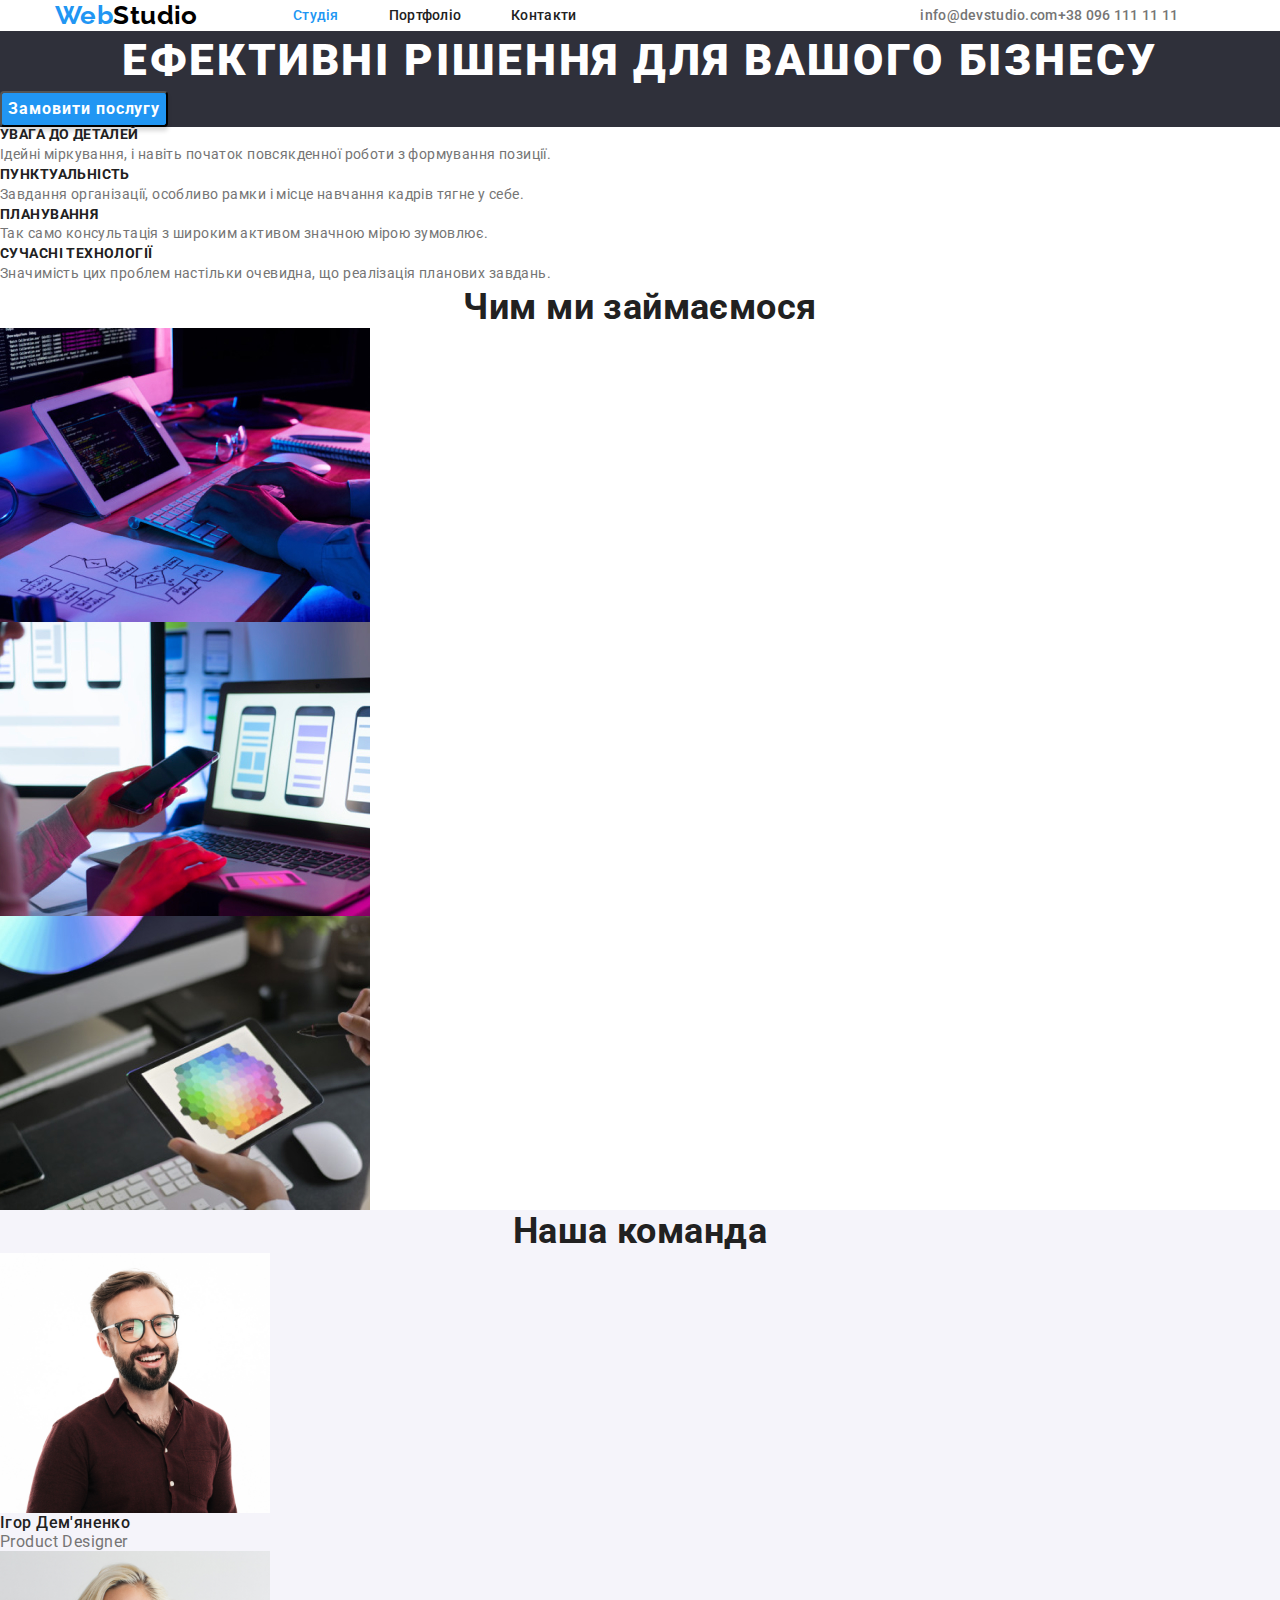
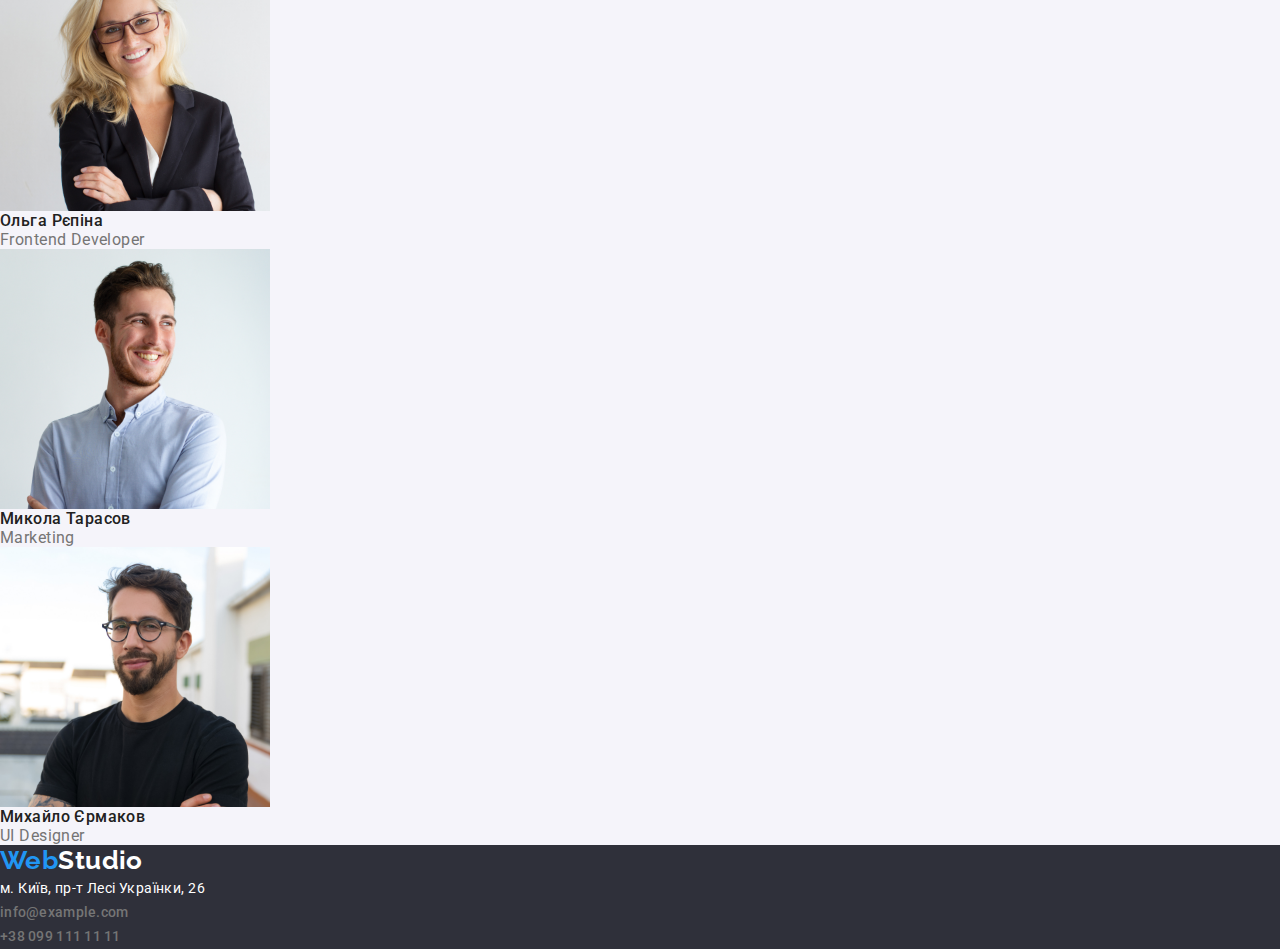
<file: index.html>
<!DOCTYPE html>
<html lang="en">
  <head>
    <meta charset="UTF-8" />
    <meta http-equiv="X-UA-Compatible" content="IE=edge" />
    <meta name="viewport" content="width=device-width, initial-scale=1.0" />
    <link rel="preconnect" href="https://fonts.googleapis.com" />
    <link rel="preconnect" href="https://fonts.gstatic.com" crossorigin />
    <link
      href="https://fonts.googleapis.com/css2?family=Raleway:wght@700&family=Roboto:wght@400;500;700;900&display=swap"
      rel="stylesheet"
    />
    <link
      rel="stylesheet"
      href="https://cdn.jsdelivr.net/npm/modern-normalize@1.1.0/modern-normalize.min.css"
    />
    <link rel="stylesheet" href="./styles/styles.css" />
    <title>Document</title>
  </head>
  <body>
    <header>
      <div class="container page-header-container">
        <nav class="page-navigation">
          <a class="logo link" href="./index.html">Web<span class="logo-word">Studio</span></a>
          <ul class="menu">
            <li><a class="nav-link current" href="./index.html">Студія</a></li>
            <li><a class="nav-link" href="./portfolio.html">Портфоліо</a></li>
            <li><a class="nav-link" href="">Контакти</a></li>
          </ul>
        </nav>
        <ul class="contacts-page">
          <li><a class="contacts" href="mailto:info@devstudio.com">info@devstudio.com</a></li>
          <li><a class="contacts" href="tel:+380961111111">+38 096 111 11 11</a></li>
        </ul>
      </div>
    </header>

    <main>
      <section class="head-block">
        <h1 class="head-title">Ефективні рішення для вашого бізнесу</h1>
        <button class="head-button" type="button">Замовити послугу</button>
      </section>

      <section class="advantage">
        <h2 class="hide">Наші переваги</h2>
        <ul class="advantage-list">
          <li>
            <h3>Увага до деталей</h3>
            <p>Ідейні міркування, і навіть початок повсякденної роботи з формування позиції.</p>
          </li>
          <li>
            <h3>Пунктуальність</h3>
            <p>Завдання організації, особливо рамки і місце навчання кадрів тягне у себе.</p>
          </li>
          <li>
            <h3>Планування</h3>
            <p>Так само консультація з широким активом значною мірою зумовлює.</p>
          </li>
          <li>
            <h3>Сучасні технології</h3>
            <p>Значимість цих проблем настільки очевидна, що реалізація планових завдань.</p>
          </li>
        </ul>
      </section>

      <section class="work">
        <h2 class="work-title">Чим ми займаємося</h2>
        <ul>
          <li>
            <img src="./images/work.jpg" alt="work-process" width="370" />
          </li>
          <li>
            <img src="./images/work1.jpg" alt="work-process" width="370" />
          </li>
          <li>
            <img src="./images/work2.jpg" alt="work-process" width="370" />
          </li>
        </ul>
      </section>

      <section class="team">
        <h2 class="team-title">Наша команда</h2>
        <ul>
          <li>
            <img src="./images/img.jpg" alt="employee" width="270" />
            <h3>Ігор Дем'яненко</h3>
            <p>Product Designer</p>
          </li>
          <li>
            <img src="./images/img(1).jpg" alt="employee" width="270" />
            <h3>Ольга Рєпіна</h3>
            <p>Frontend Developer</p>
          </li>
          <li>
            <img src="./images/img(2).jpg" alt="employee" width="270" />
            <h3>Микола Тарасов</h3>
            <p>Marketing</p>
          </li>
          <li>
            <img src="./images/img(3).jpg" alt="employee" width="270" />
            <h3>Михайло Єрмаков</h3>
            <p>UI Designer</p>
          </li>
        </ul>
      </section>
    </main>

    <footer>
      <a class="logo link" href="./index.html">Web<span class="logo-footer">Studio</span></a>
      <address>
        <ul>
          <li>
            <a
              class="location"
              href="https://goo.gl/maps/fuFaJHWRUZ9PZ27R8"
              target="_blank"
              rel="noopener nofollow"
              >м. Київ, пр-т Лесі Українки, 26</a
            >
          </li>
          <li><a class="contacts" href="mailto:info@example.com">info@example.com</a></li>
          <li><a class="contacts" href="tel:+380991111111">+38 099 111 11 11</a></li>
        </ul>
      </address>
    </footer>
  </body>
</html>
</file>
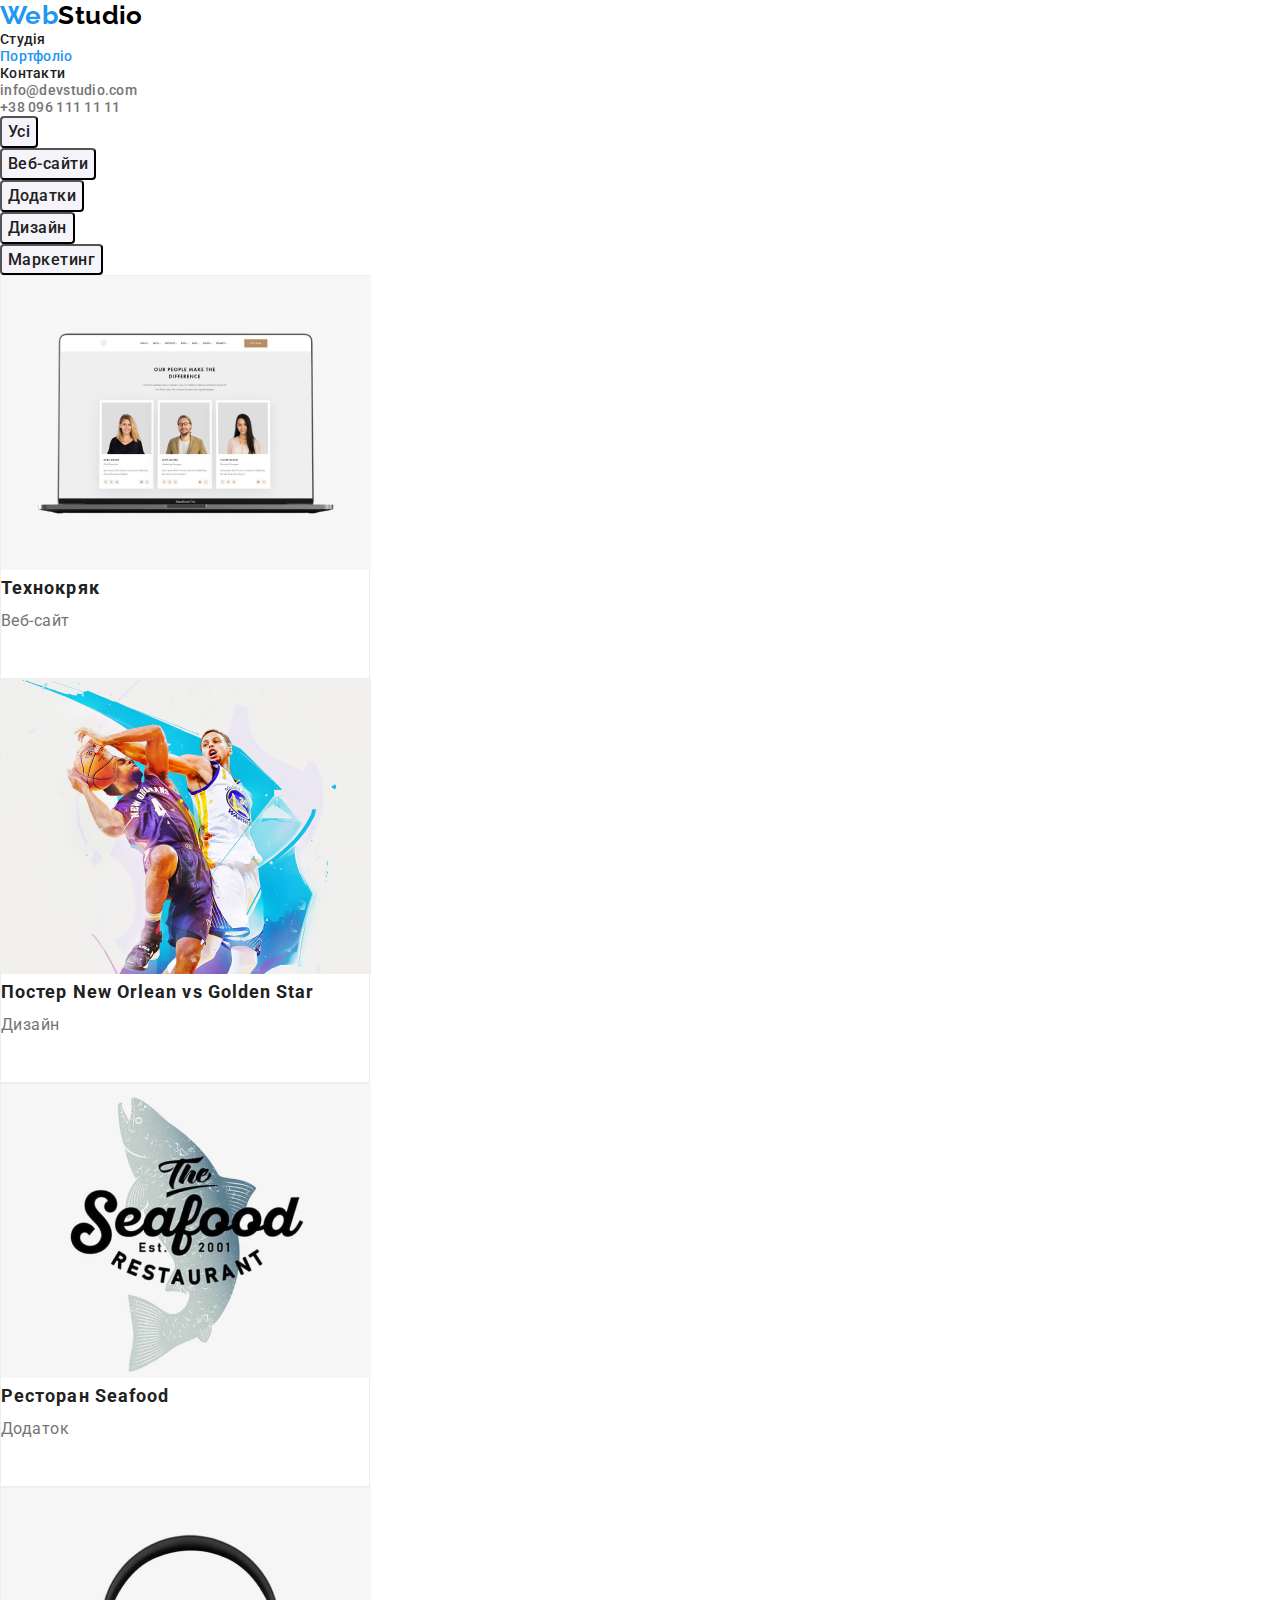
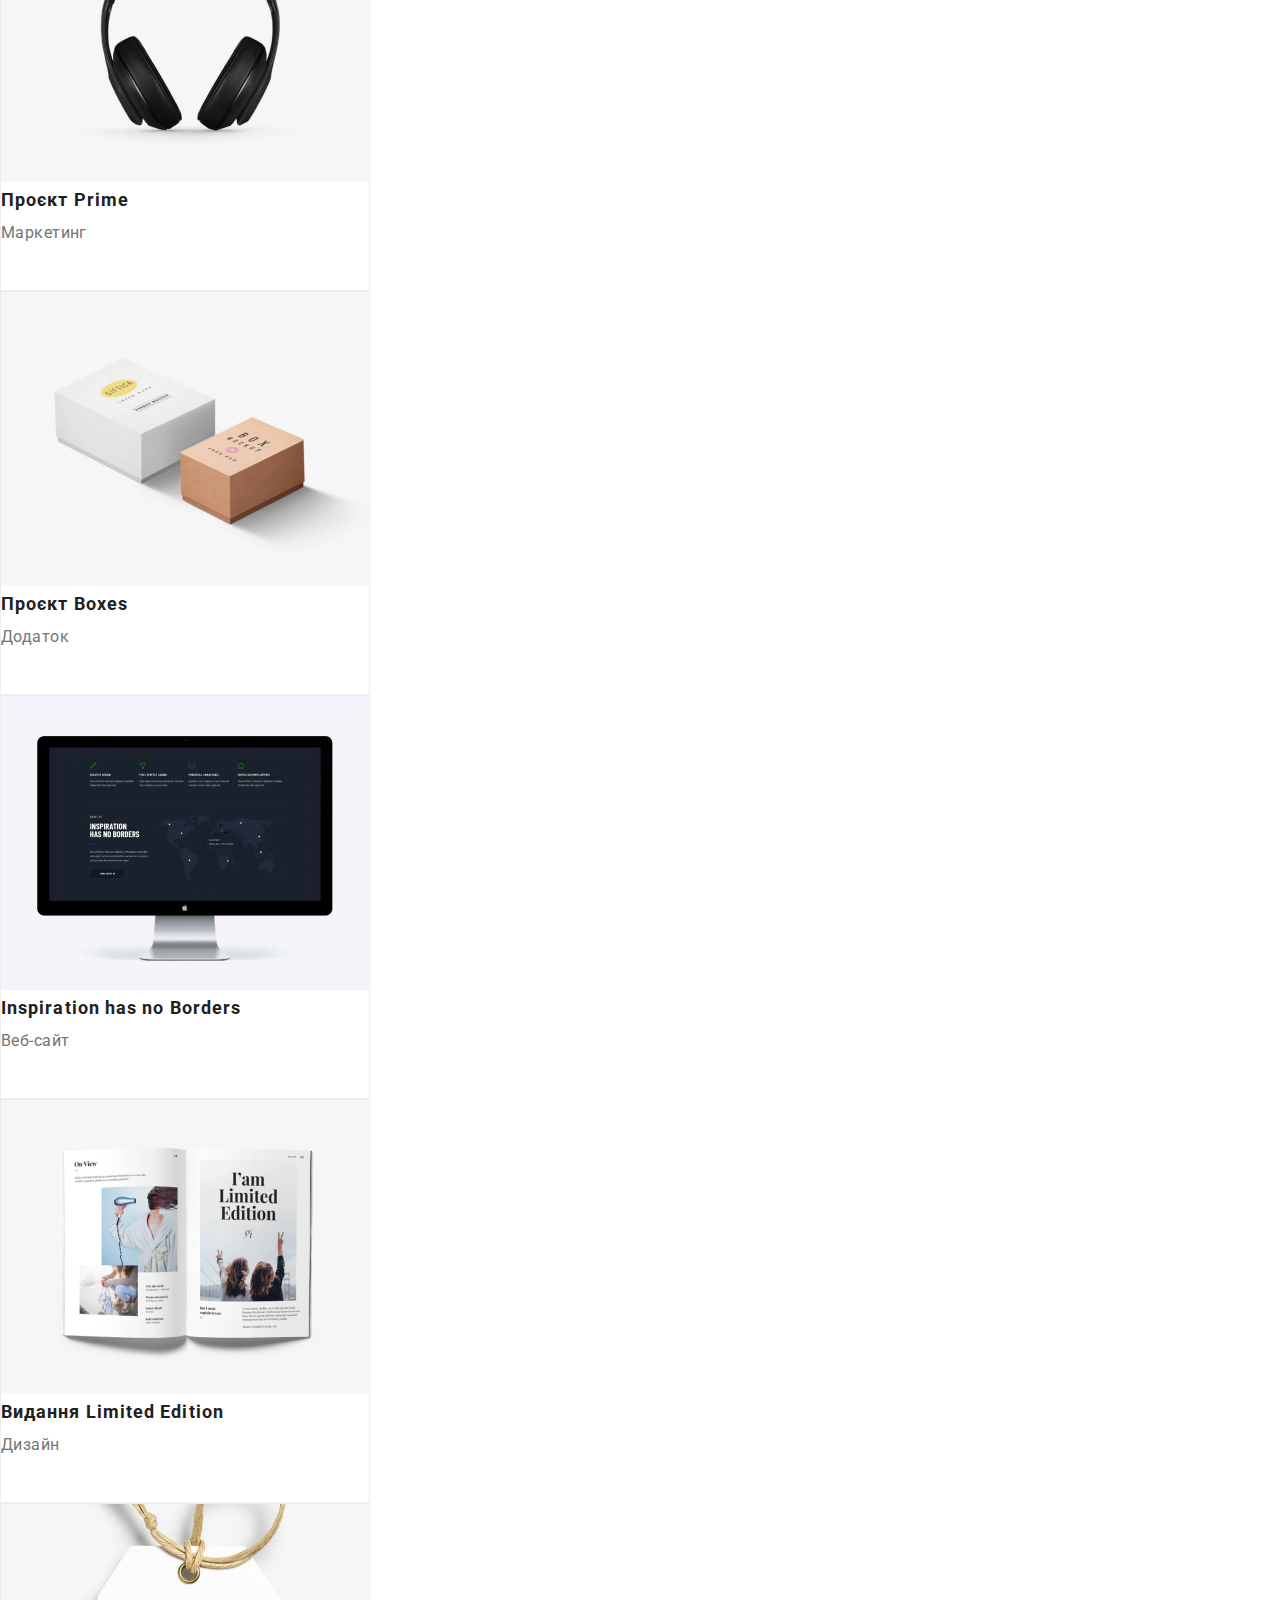
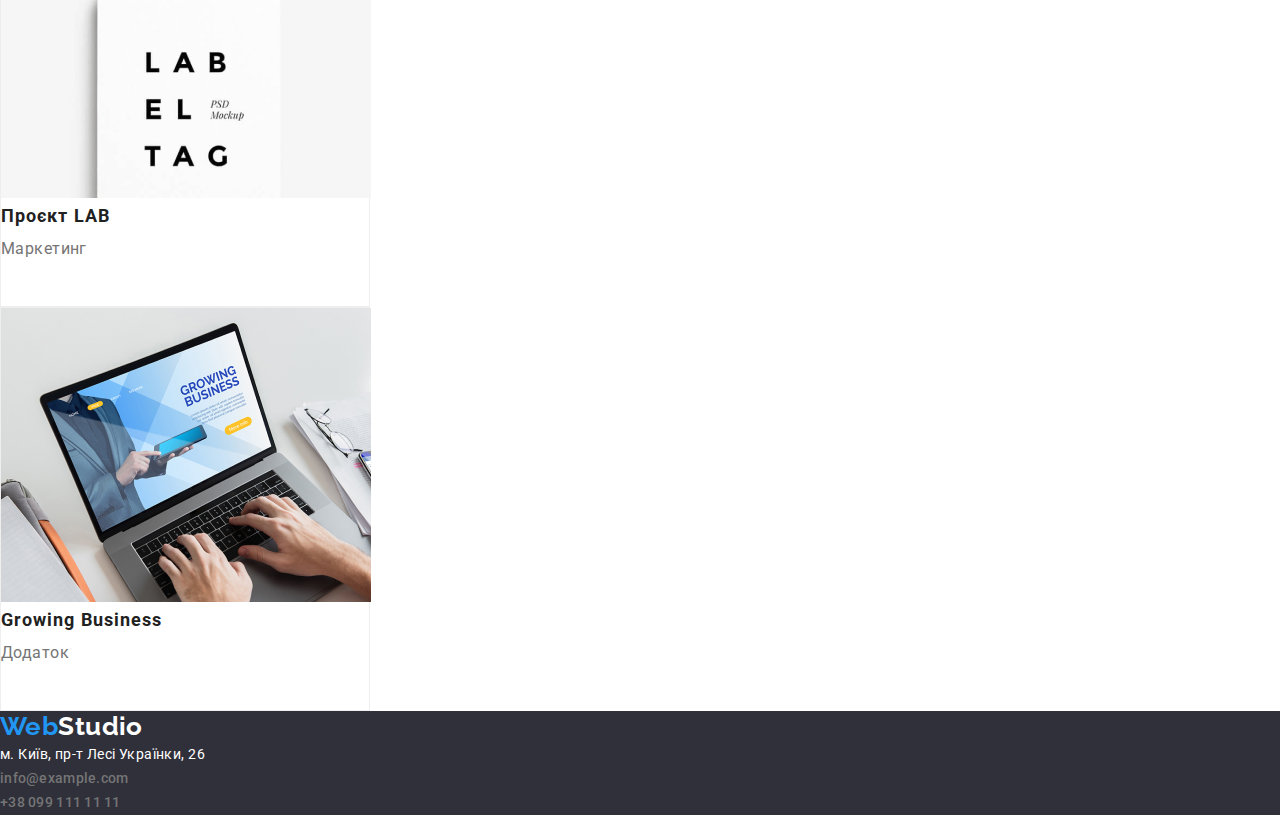
<file: portfolio.html>
<!DOCTYPE html>
<html lang="en">
  <head>
    <meta charset="UTF-8" />
    <meta http-equiv="X-UA-Compatible" content="IE=edge" />
    <meta name="viewport" content="width=device-width, initial-scale=1.0" />
    <link rel="preconnect" href="https://fonts.googleapis.com" />
    <link rel="preconnect" href="https://fonts.gstatic.com" crossorigin />
    <link
      href="https://fonts.googleapis.com/css2?family=Raleway:wght@700&family=Roboto:wght@400;500;700;900&display=swap"
      rel="stylesheet"
    />
    <link
      rel="stylesheet"
      href="https://cdn.jsdelivr.net/npm/modern-normalize@1.1.0/modern-normalize.min.css"
    />
    <link rel="stylesheet" href="./styles/styles.css" />
    <title>Document</title>
  </head>
  <body>
    <header>
      <nav>
        <a class="logo link" href="./index.html">Web<span class="logo-word">Studio</span></a>
        <ul>
          <li><a class="nav-link" href="./index.html">Студія</a></li>
          <li><a class="nav-link current-portfolio" href="./portfolio.html">Портфоліо</a></li>
          <li><a class="nav-link" href="">Контакти</a></li>
        </ul>
      </nav>
      <ul>
        <li><a class="contacts" href="mailto:info@devstudio.com">info@devstudio.com</a></li>
        <li><a class="contacts" href="tel:+380961111111">+38 096 111 11 11</a></li>
      </ul>
    </header>

    <main>
      <section class="portfolio">
        <h1 class="portfolio-title">Портфоліо</h1>
        <ul class="buttons-list">
          <li><button type="button" class="portfolio-button">Усі</button></li>
          <li><button type="button" class="portfolio-button">Веб-сайти</button></li>
          <li><button type="button" class="portfolio-button">Додатки</button></li>
          <li><button type="button" class="portfolio-button">Дизайн</button></li>
          <li><button type="button" class="portfolio-button">Маркетинг</button></li>
        </ul>

        <ul class="portfolio-list">
          <li>
            <img src="./images/portfolio1.jpg" alt="projects" width="370" />
            <h2>Технокряк</h2>
            <p>Веб-сайт</p>
          </li>
          <li>
            <img src="./images/portfolio2.jpg" alt="projects" width="370" />
            <h2>Постер New Orlean vs Golden Star</h2>
            <p>Дизайн</p>
          </li>
          <li>
            <img src="./images/portfolio3.jpg" alt="projects" width="370" />
            <h2>Ресторан Seafood</h2>
            <p>Додаток</p>
          </li>
          <li>
            <img src="./images/portfolio4.jpg" alt="projects" width="370" />
            <h2>Проєкт Prime</h2>
            <p>Маркетинг</p>
          </li>
          <li>
            <img src="./images/portfolio5.jpg" alt="projects" width="370" />
            <h2>Проєкт Boxes</h2>
            <p>Додаток</p>
          </li>
          <li>
            <img src="./images/portfolio6.jpg" alt="projects" width="370" />
            <h2>Inspiration has no Borders</h2>
            <p>Веб-сайт</p>
          </li>
          <li>
            <img src="./images/portfolio7.jpg" alt="projects" width="370" />
            <h2>Видання Limited Edition</h2>
            <p>Дизайн</p>
          </li>
          <li>
            <img src="./images/portfolio8.jpg" alt="projects" width="370" />
            <h2>Проєкт LAB</h2>
            <p>Маркетинг</p>
          </li>
          <li>
            <img src="./images/portfolio9.jpg" alt="projects" width="370" />
            <h2>Growing Business</h2>
            <p>Додаток</p>
          </li>
        </ul>
      </section>
    </main>

    <footer>
      <a class="logo link" href="./index.html">Web<span class="logo-footer">Studio</span></a>
      <address>
        <ul>
          <li>
            <a
              class="location"
              href="https://goo.gl/maps/fuFaJHWRUZ9PZ27R8"
              target="_blank"
              rel="noopener nofollow"
              >м. Київ, пр-т Лесі Українки, 26</a
            >
          </li>
          <li><a class="contacts" href="mailto:info@example.com">info@example.com</a></li>
          <li><a class="contacts" href="tel:+380991111111">+38 099 111 11 11</a></li>
        </ul>
      </address>
    </footer>
  </body>
</html>
</file>
<file: styles/styles.css>
:root {
  --primary-text-color: #212121;
  --secondary-text-color: #757575;
  --white-font-color: #ffffff;
  --accent-color: #2196f3;
  --dark-background-color: #2f303a;
  --primary-background-color: #ffffff;
  --secondary-background-color: #f5f4fa;
}

body {
  font-family: 'Roboto', sans-serif;
  color: var(--primary-text-color);
  background-color: var(--primary-background-color);
  font-size: 14px;
  letter-spacing: 0.03em;
}

img {
  display: block;
}

h1,
h2,
h3,
h4,
p {
  margin-top: 0;
  margin-bottom: 0;
}

ul,
ol {
  margin-top: 0;
  margin-bottom: 0;
  padding-left: 0;
}

.container {
  width: 1200px;
  margin-left: auto;
  margin-right: auto;
  padding-left: 15px;
  padding-right: 15px;
}

/* header */
.page-header-container {
  display: flex;
  align-items: center;
}

.page-navigation {
  display: flex;
  align-items: center;
  margin-right: 344px;
}

.menu {
  display: flex;
  column-gap: 50px;
}

.logo {
  width: 145px;
  height: 31px;
  left: 215px;
  top: 24px;
  font-family: 'Raleway';
  font-style: normal;
  font-weight: 700;
  font-size: 26px;
  line-height: 1.2;
  color: var(--accent-color);
  margin-right: 93px;
}

.link {
  text-decoration: none;
}

.logo-word {
  color: #000000;
}

a {
  text-decoration: none;
}

.nav-link {
  font-style: normal;
  font-weight: 500;
  font-size: 14px;
  line-height: 1.14;
  letter-spacing: 0.02em;
  color: var(--primary-text-color);
}

.nav-link:hover,
.nav-link:focus {
  color: var(--accent-color);
}

.current {
  color: var(--accent-color);
}

.contacts-page {
  display: flex;
}

.contacts {
  font-style: normal;
  font-weight: 500;
  font-size: 14px;
  line-height: 1.14;
  letter-spacing: 0.02em;
  color: var(--secondary-text-color);
}

.contacts:hover,
.contacts:focus {
  color: var(--accent-color);
}

ul {
  list-style: none;
}

/* head secction */

.head-block {
  background: var(--dark-background-color);
}

.head-title {
  font-style: normal;
  font-weight: 900;
  font-size: 44px;
  line-height: 1.36;
  text-align: center;
  letter-spacing: 0.06em;
  text-transform: uppercase;
  color: var(--white-font-color);
}

.head-button {
  font-family: inherit;
  font-style: normal;
  font-weight: 700;
  font-size: 16px;
  line-height: 1.87;
  letter-spacing: 0.06em;
  box-shadow: 0px 4px 4px rgba(0, 0, 0, 0.15);
  border-radius: 4px;
  color: var(--white-font-color);
  background-color: var(--accent-color);
  cursor: pointer;
}

.head-button:hover,
.head-button:focus {
  background-color: #188ce8;
}

.hide {
  position: absolute;
  width: 1px;
  height: 1px;
  margin: -1px;
  border: 0;
  padding: 0;
  white-space: nowrap;
  clip-path: inset(100%);
  clip: rect(0 0 0 0);
  overflow: hidden;
}

.advantage {
  background: var(--primary-background-color);
}

.advantage-list h3 {
  font-style: normal;
  font-weight: 700;
  font-size: 14px;
  line-height: 1.14;
  text-transform: uppercase;
  color: var(--primary-text-color);
}

.advantage-list p {
  font-style: normal;
  font-weight: 400;
  font-size: 14px;
  line-height: 1.71;
  color: var(--secondary-text-color);
}

.work {
  background-color: var(--primary-background-color);
}

.work-title {
  font-style: normal;
  font-weight: 700;
  font-size: 36px;
  line-height: 1.17;
  text-align: center;
  color: var(--primary-text-color);
}

.team {
  background-color: var(--secondary-background-color);
}

.team-title {
  font-style: normal;
  font-weight: 700;
  font-size: 36px;
  line-height: 1.17;
  text-align: center;
  color: var(--primary-text-color);
}

.team h3 {
  font-style: normal;
  font-weight: 500;
  font-size: 16px;
  line-height: 1.19;
  color: var(--primary-text-color);
}
.team p {
  font-style: normal;
  font-weight: 400;
  font-size: 16px;
  line-height: 1.19;
  color: var(--secondary-text-color);
}

/* footer */

footer {
  background: var(--dark-background-color);
  line-height: 1.71;
}

.location {
  font-style: normal;
  font-weight: 400;
  font-size: 14px;
  color: var(--white-font-color);
}

.location:hover,
.location:focus {
  color: var(--accent-color);
}

.logo-footer {
  color: var(--white-font-color);
}

/* portfolio */

.portfolio {
  background: var(--primary-background-color);
}

.current-portfolio {
  color: var(--accent-color);
}

.portfolio-title {
  position: absolute;
  width: 1px;
  height: 1px;
  margin: -1px;
  border: 0;
  padding: 0;
  white-space: nowrap;
  clip-path: inset(100%);
  clip: rect(0 0 0 0);
  overflow: hidden;
}

.portfolio-button {
  font-family: inherit;
  background-color: #f5f4fa;
  color: var(--primary-text-color);
  border-radius: 4px;
  cursor: pointer;
  font-weight: 500;
  font-size: 16px;
  line-height: 1.62;
  text-align: center;
  letter-spacing: 0.03em;
}

.portfolio-button:hover,
.portfolio-button:focus {
  background-color: var(--accent-color);
  color: var(--white-font-color);
  box-shadow: 0px 3px 1px rgba(0, 0, 0, 0.1), 0px 1px 2px rgba(0, 0, 0, 0.08),
    0px 2px 2px rgba(0, 0, 0, 0.12);
}

.buttons-list li {
  font-style: normal;
  font-weight: 500;
  font-size: 16px;
  line-height: 1.62;
  color: var(--primary-text-color);
}

.portfolio-list li {
  box-sizing: border-box;
  width: 370px;
  height: 404px;
  left: 215px;
  top: 262px;
  background: #ffffff;
  border: 1px solid #eeeeee;
}

.portfolio-list h2 {
  font-style: normal;
  font-weight: 700;
  font-size: 18px;
  line-height: 2;
  letter-spacing: 0.06em;
  color: var(--primary-text-color);
}

.portfolio-list p {
  font-size: 16px;
  line-height: 1.87;
  color: var(--secondary-text-color);
}
</file>
